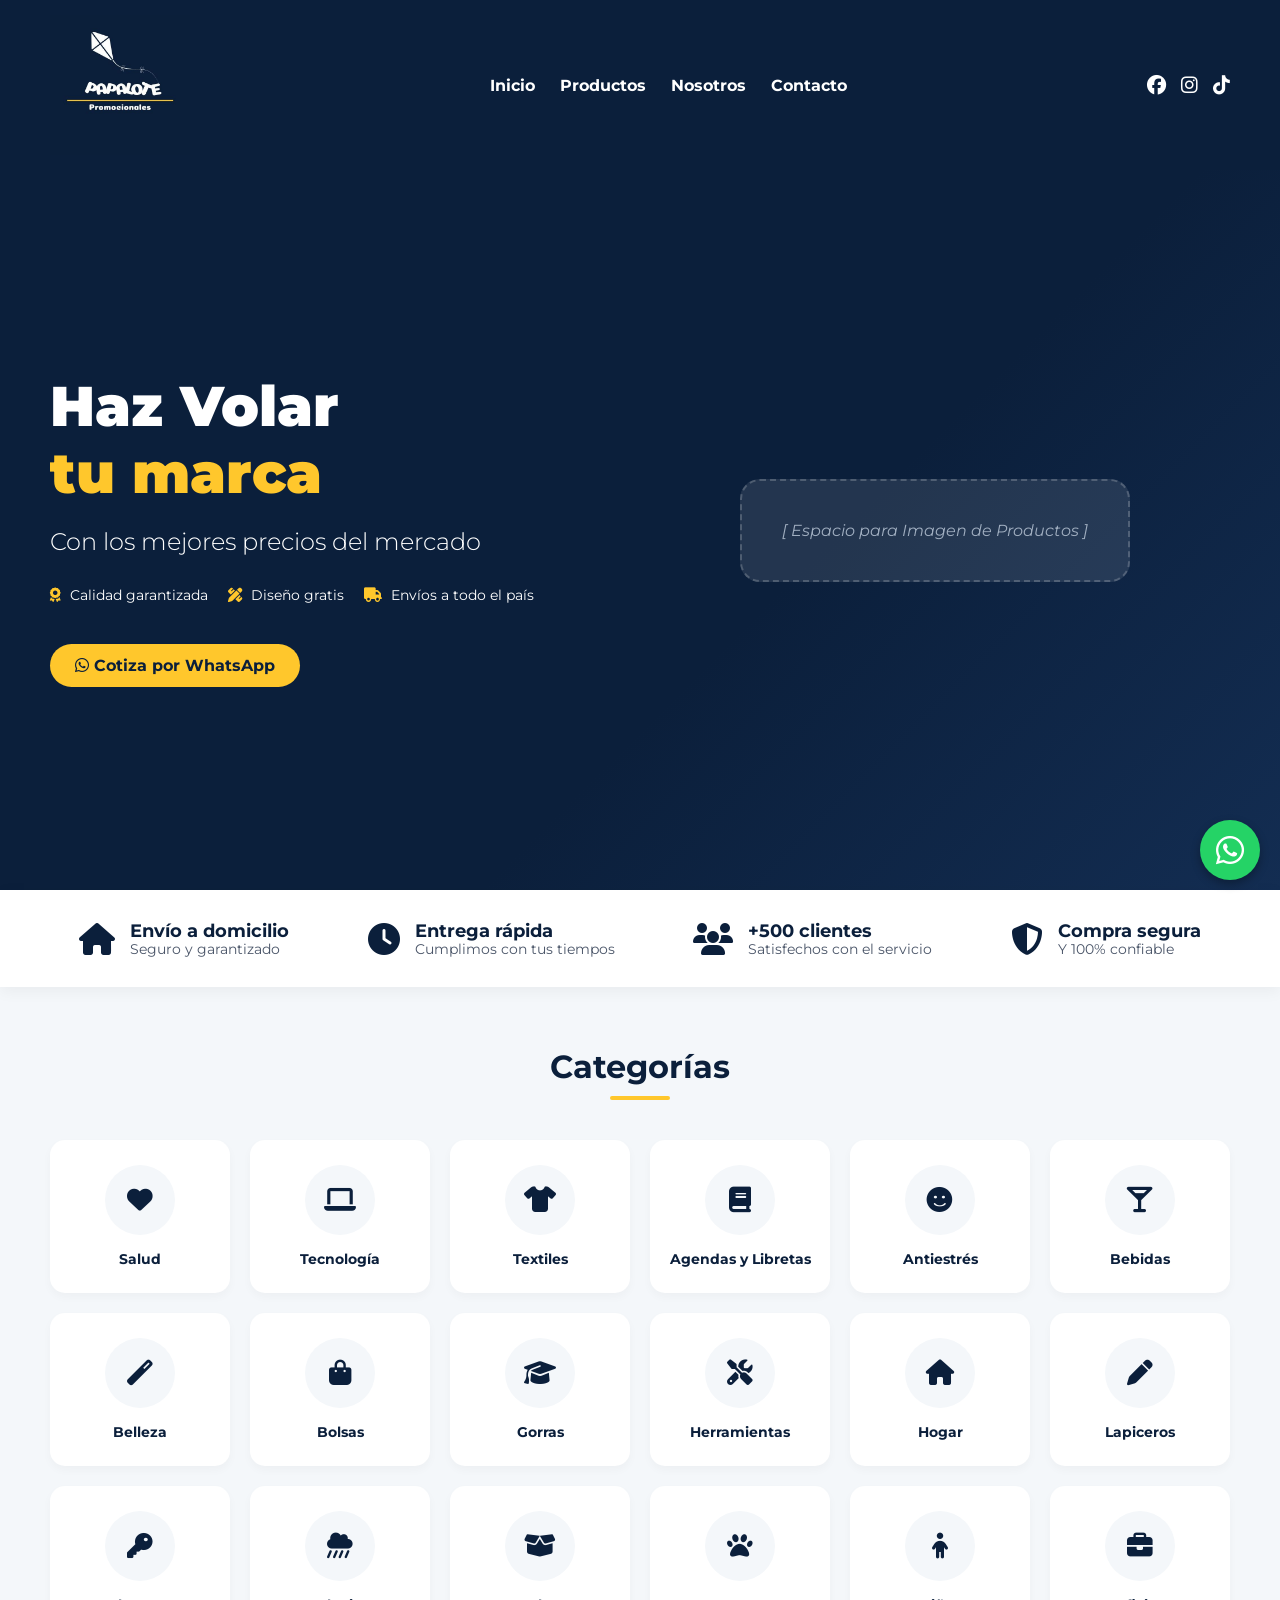
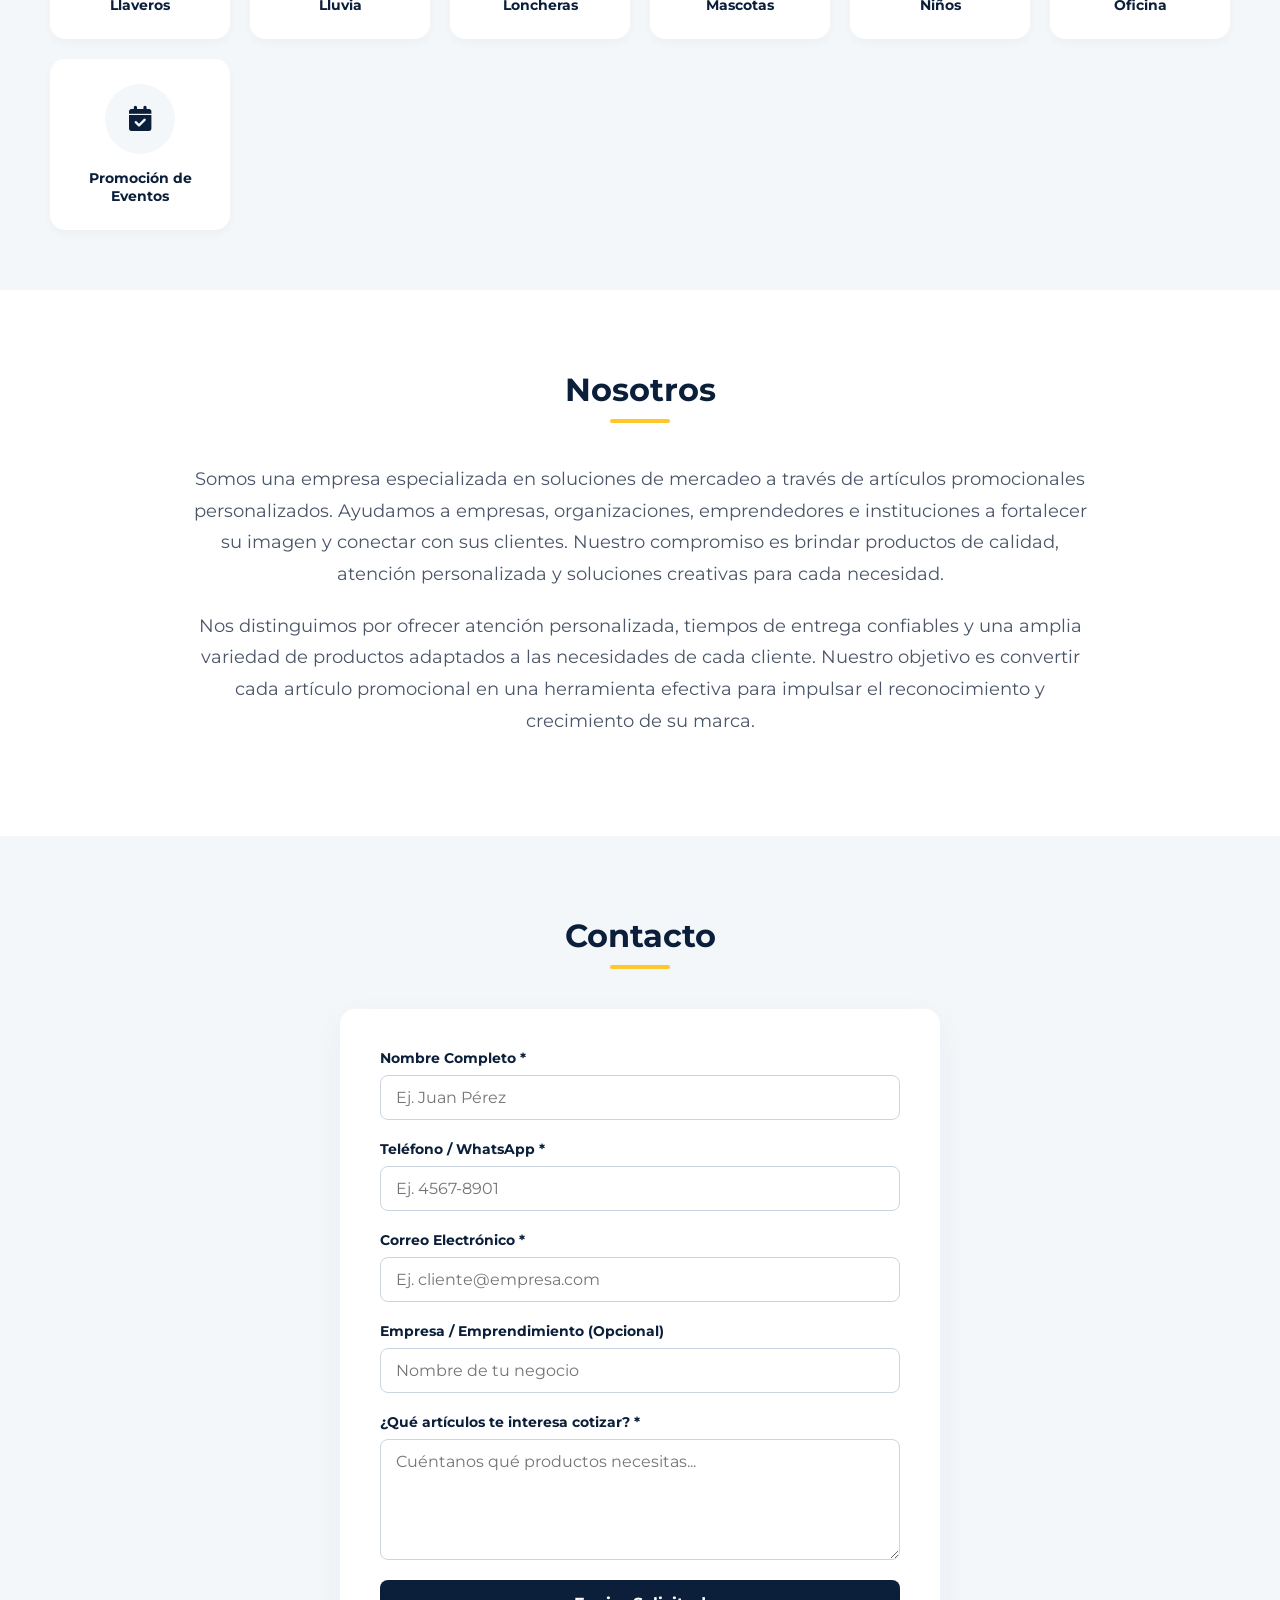
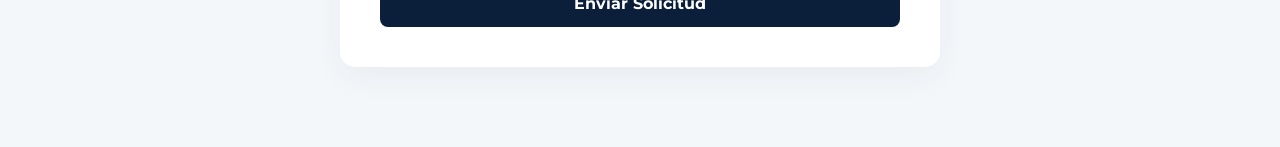
<file: index.html>
<!DOCTYPE html>
<html lang="es">

<head>
    <meta charset="UTF-8">
    <meta name="viewport" content="width=device-width, initial-scale=1.0">
    <title>Papalote Promocionales | Guatemala</title>
    <link rel="stylesheet" href="style.css">
    <!-- Iconos de FontAwesome -->
    <link rel="stylesheet" href="https://cdnjs.cloudflare.com/ajax/libs/font-awesome/6.4.0/css/all.min.css">
</head>

<body>

    <!-- 1. ENCABEZADO (NAVBAR) -->
    <header>
        <div class="logo">
            <img src="Logo fondo azul.jpg" alt="Papalote Logo" id="headerLogo">
        </div>
        <nav>
            <ul>
                <li><a href="#">Inicio</a></li>
                <li><a href="#categorias">Productos</a></li>
                <li><a href="#nosotros">Nosotros</a></li>
                <li><a href="#contacto">Contacto</a></li>
            </ul>
        </nav>
        <div class="redes-sociales">
            <a href="https://facebook.com/Papalote Guatemala" target="_blank"><i class="fab fa-facebook"></i></a>
            <a href="https://instagram.com/papalote.guatemala" target="_blank"><i class="fab fa-instagram"></i></a>
            <a href="http://tiktok.com/@papalote_guatemala" target="_blank"><i class="fab fa-tiktok"></i></a>
        </div>
    </header>

    <!-- 2. BANNER PRINCIPAL (HERO SECTION) -->
    <section class="hero">
        <div class="hero-content">
            <h1>Haz Volar <br> <span class="amarillo-acento">tu marca</span></h1>
            <p>Con los mejores precios del mercado</p>

            <div class="features">
                <div><i class="fas fa-award"></i> Calidad garantizada</div>
                <div><i class="fas fa-pencil-ruler"></i> Diseño gratis</div>
                <div><i class="fas fa-truck"></i> Envíos a todo el país</div>
            </div>

            <a href="https://wa.me/50248077557" class="btn-amarillo" target="_blank">
                <i class="fab fa-whatsapp"></i> Cotiza por WhatsApp
            </a>
        </div>

        <div class="hero-image">
            <div class="placeholder-container">
                <p>[ Espacio para Imagen de Productos ]</p>
            </div>
        </div>
    </section>

    <!-- 3. BARRA DE BENEFICIOS -->
    <section class="benefits-bar">
        <div class="benefit-item">
            <i class="fas fa-home"></i>
            <div class="benefit-text">
                <h3>Envío a domicilio</h3>
                <p>Seguro y garantizado</p>
            </div>
        </div>
        <div class="benefit-item">
            <i class="fas fa-clock"></i>
            <div class="benefit-text">
                <h3>Entrega rápida</h3>
                <p>Cumplimos con tus tiempos</p>
            </div>
        </div>
        <div class="benefit-item">
            <i class="fas fa-users"></i>
            <div class="benefit-text">
                <h3>+500 clientes</h3>
                <p>Satisfechos con el servicio</p>
            </div>
        </div>
        <div class="benefit-item">
            <i class="fas fa-shield-alt"></i>
            <div class="benefit-text">
                <h3>Compra segura</h3>
                <p>Y 100% confiable</p>
            </div>
        </div>
    </section>

    <!-- 4. SECCIÓN DE CATEGORÍAS REALES -->
    <section class="categories-section" id="categorias">
        <h2>Categorías</h2>

        <div class="categories-grid">
            <a href="CAT%C3%81LOGOS/SALUD.pdf" target="_blank" class="category-card">
                <div class="category-icon-placeholder"><i class="fas fa-heart"></i></div><span>Salud</span>
            </a>
            <a href="CAT%C3%81LOGOS/TECNOLOG%C3%8D_A.pdf" target="_blank" class="category-card">
                <div class="category-icon-placeholder"><i class="fas fa-laptop"></i></div><span>Tecnología</span>
            </a>
            <a href="CAT%C3%81LOGOS/TEXTILES.pdf" target="_blank" class="category-card">
                <div class="category-icon-placeholder"><i class="fas fa-tshirt"></i></div><span>Textiles</span>
            </a>
            <a href="CAT%C3%81LOGOS/AGENDAS%20Y%20LIBRETAS.pdf" target="_blank" class="category-card">
                <div class="category-icon-placeholder"><i class="fas fa-book"></i></div><span>Agendas y Libretas</span>
            </a>
            <a href="CAT%C3%81LOGOS/ANTIESTR%C3%89S%20(2).pdf" target="_blank" class="category-card">
                <div class="category-icon-placeholder"><i class="fas fa-smile"></i></div><span>Antiestrés</span>
            </a>
            <a href="CAT%C3%81LOGOS/BEBIDAS.pdf" target="_blank" class="category-card">
                <div class="category-icon-placeholder"><i class="fas fa-glass-martini-alt"></i></div>
                <span>Bebidas</span>
            </a>
            <a href="CAT%C3%81LOGOS/BELLEZA.pdf" target="_blank" class="category-card">
                <div class="category-icon-placeholder"><i class="fas fa-magic"></i></div><span>Belleza</span>
            </a>
            <a href="CAT%C3%81LOGOS/BOLSAS.pdf" target="_blank" class="category-card">
                <div class="category-icon-placeholder"><i class="fas fa-shopping-bag"></i></div><span>Bolsas</span>
            </a>
            <a href="CAT%C3%81LOGOS/GORRAS.pdf" target="_blank" class="category-card">
                <div class="category-icon-placeholder"><i class="fas fa-graduation-cap"></i></div><span>Gorras</span>
            </a>
            <a href="CAT%C3%81LOGOS/HERRAMIENTAS.pdf" target="_blank" class="category-card">
                <div class="category-icon-placeholder"><i class="fas fa-tools"></i></div><span>Herramientas</span>
            </a>
            <a href="CAT%C3%81LOGOS/HOGAR.pdf" target="_blank" class="category-card">
                <div class="category-icon-placeholder"><i class="fas fa-home"></i></div><span>Hogar</span>
            </a>
            <a href="CAT%C3%81LOGOS/LAPICEROS.pdf" target="_blank" class="category-card">
                <div class="category-icon-placeholder"><i class="fas fa-pen"></i></div><span>Lapiceros</span>
            </a>
            <a href="CAT%C3%81LOGOS/LLAVEROS.pdf" target="_blank" class="category-card">
                <div class="category-icon-placeholder"><i class="fas fa-key"></i></div><span>Llaveros</span>
            </a>
            <a href="CAT%C3%81LOGOS/LLUVIA.pdf" target="_blank" class="category-card">
                <div class="category-icon-placeholder"><i class="fas fa-cloud-showers-heavy"></i></div>
                <span>Lluvia</span>
            </a>
            <a href="CAT%C3%81LOGOS/LONCHERAS.pdf" target="_blank" class="category-card">
                <div class="category-icon-placeholder"><i class="fas fa-box-open"></i></div><span>Loncheras</span>
            </a>
            <a href="CAT%C3%81LOGOS/MASCOTAS.pdf" target="_blank" class="category-card">
                <div class="category-icon-placeholder"><i class="fas fa-paw"></i></div><span>Mascotas</span>
            </a>
            <a href="CAT%C3%81LOGOS/NI%C3%91OS.pdf" target="_blank" class="category-card">
                <div class="category-icon-placeholder"><i class="fas fa-child"></i></div><span>Niños</span>
            </a>
            <a href="CAT%C3%81LOGOS/OFICINA.pdf" target="_blank" class="category-card">
                <div class="category-icon-placeholder"><i class="fas fa-briefcase"></i></div><span>Oficina</span>
            </a>
            <a href="CAT%C3%81LOGOS/PROMOCI%C3%93N%20DE%20EVENTOS.pdf" target="_blank" class="category-card">
                <div class="category-icon-placeholder"><i class="fas fa-calendar-check"></i></div><span>Promoción de
                    Eventos</span>
            </a>
        </div>
    </section>

    <!-- 5. SECCIÓN NOSOTROS -->
    <section class="about-section" id="nosotros">
        <div class="about-container">
            <h2>Nosotros</h2>
            <div class="about-text">
                <p>Somos una empresa especializada en soluciones de mercadeo a través de artículos promocionales
                    personalizados. Ayudamos a empresas, organizaciones, emprendedores e instituciones a fortalecer su
                    imagen y conectar con sus clientes. Nuestro compromiso es brindar productos de calidad, atención
                    personalizada y soluciones creativas para cada necesidad.</p>
                <p>Nos distinguimos por ofrecer atención personalizada, tiempos de entrega confiables y una amplia
                    variedad de productos adaptados a las necesidades de cada cliente. Nuestro objetivo es convertir
                    cada artículo promocional en una herramienta efectiva para impulsar el reconocimiento y crecimiento
                    de su marca.</p>
            </div>
        </div>
    </section>

    <!-- 6. SECCIÓN CONTACTO -->
    <section class="contact-section" id="contacto">
        <h2>Contacto</h2>
        <div class="contact-container">
            <form id="ajaxForm" action="https://formspree.io/f/mvunpydb" method="POST">
                <div class="form-group">
                    <label for="nombre">Nombre Completo *</label>
                    <input type="text" name="Nombre" id="nombre" required placeholder="Ej. Juan Pérez">
                </div>
                <div class="form-group">
                    <label for="telefono">Teléfono / WhatsApp *</label>
                    <input type="tel" name="Telefono" id="telefono" required placeholder="Ej. 4567-8901">
                </div>
                <div class="form-group">
                    <label for="email">Correo Electrónico *</label>
                    <input type="email" name="Email" id="email" required placeholder="Ej. cliente@empresa.com">
                </div>
                <div class="form-group">
                    <label for="empresa">Empresa / Emprendimiento (Opcional)</label>
                    <input type="text" name="Empresa" id="empresa" placeholder="Nombre de tu negocio">
                </div>
                <div class="form-group">
                    <label for="mensaje">¿Qué artículos te interesa cotizar? *</label>
                    <textarea name="Mensaje" id="mensaje" rows="5" required
                        placeholder="Cuéntanos qué productos necesitas..."></textarea>
                </div>

                <button type="submit" id="btnEnviar" class="btn-submit">Enviar Solicitud</button>
                <div id="mensajeExito"
                    style="display: none; margin-top: 20px; padding: 15px; background-color: #d1fae5; color: #065f46; border-radius: 8px; text-align: center; font-weight: 700;">
                    ¡Muchas gracias! Tu solicitud ha sido enviada con éxito. Nos comunicaremos contigo pronto.
                </div>
            </form>
        </div>
    </section>

    <!-- Botón Flotante de WhatsApp global -->
    <a href="https://wa.me/50248077557" class="btn-floating-wp" target="_blank">
        <i class="fab fa-whatsapp"></i>
    </a>

    <!-- Script del Formulario Formspree -->
    <script>
        const form = document.getElementById("ajaxForm");
        const btn = document.getElementById("btnEnviar");
        const exito = document.getElementById("mensajeExito");

        form.addEventListener("submit", function (ev) {
            ev.preventDefault();
            btn.innerText = "Enviando...";
            btn.disabled = true;
            const data = new FormData(form);
            fetch(form.action, {
                method: form.method,
                body: data,
                headers: { 'Accept': 'application/json' }
            }).then(response => {
                if (response.ok) {
                    form.reset();
                    btn.style.display = "none";
                    exito.style.display = "block";
                } else {
                    btn.innerText = "Error al enviar, intenta de nuevo";
                    btn.disabled = false;
                }
            }).catch(error => {
                btn.innerText = "Error de conexión, intenta de nuevo";
                btn.disabled = false;
            });
        });
    </script>

</body>

</html>
</file>
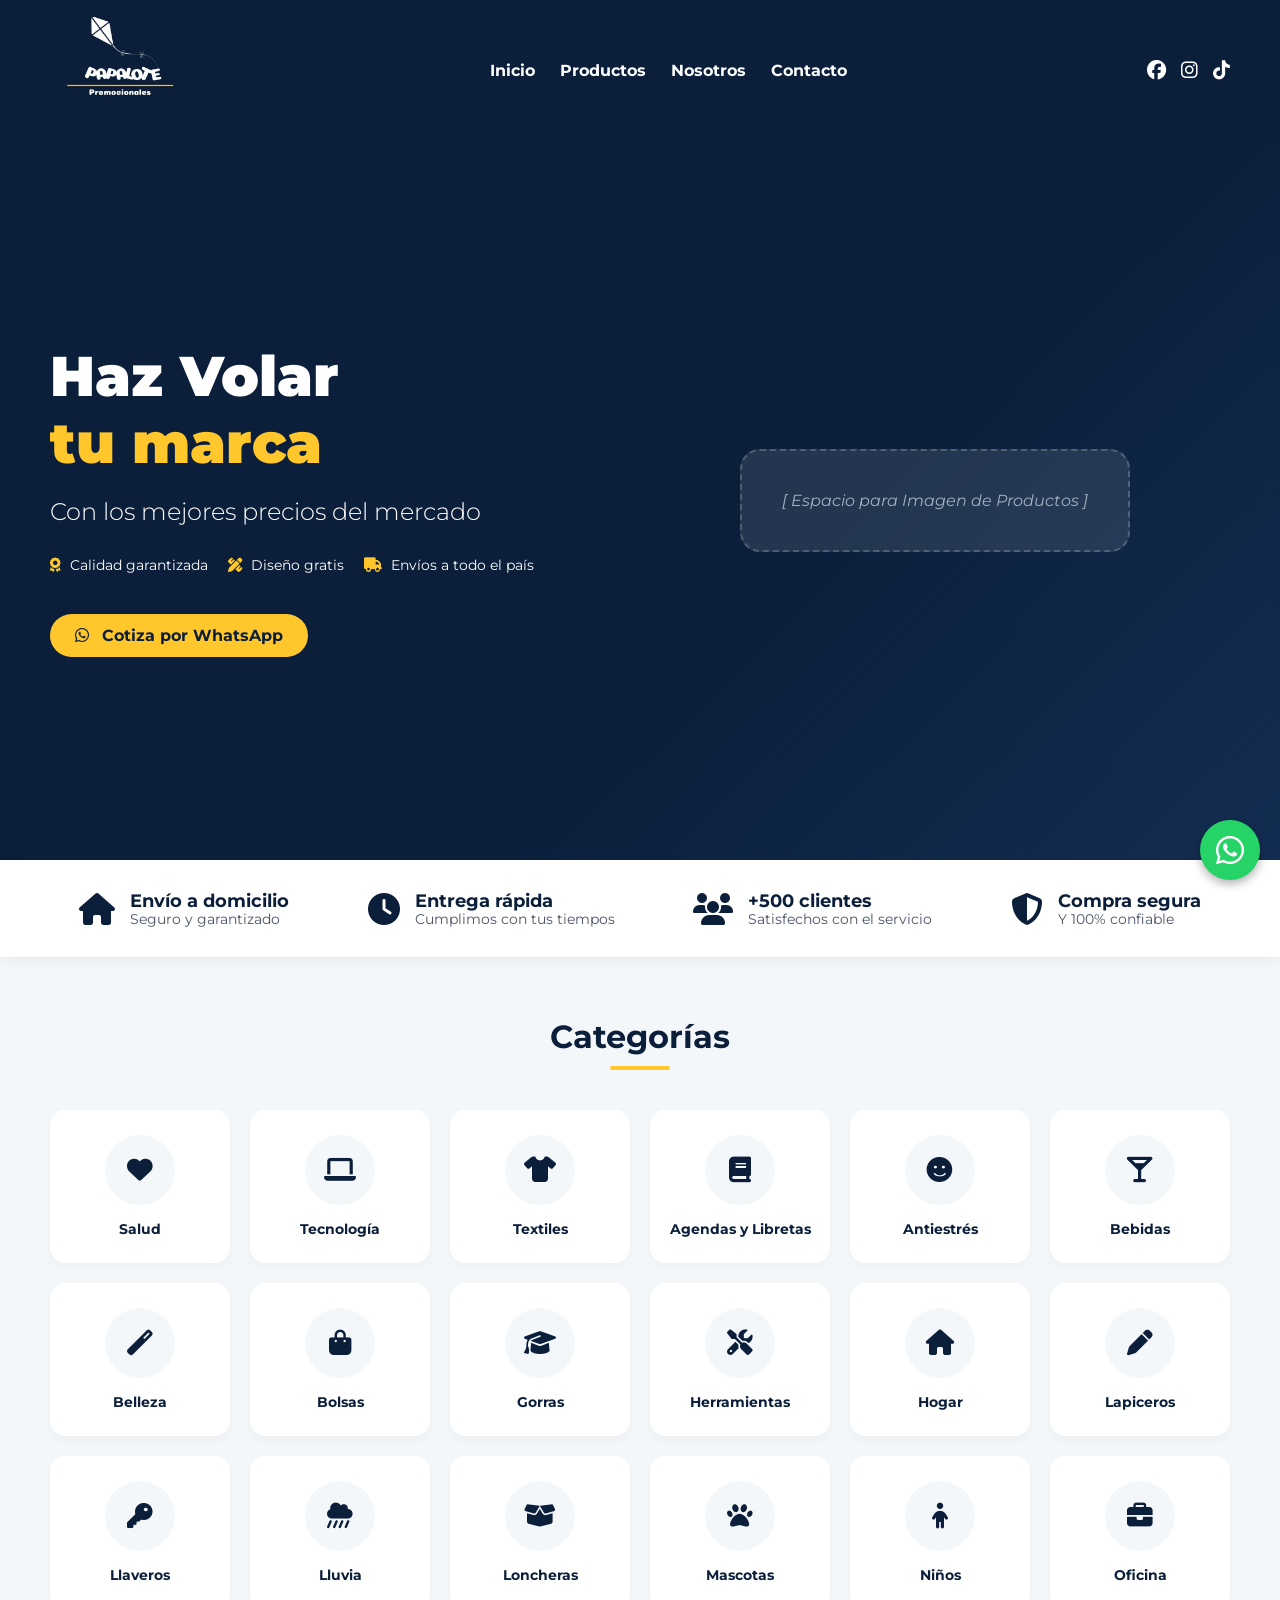
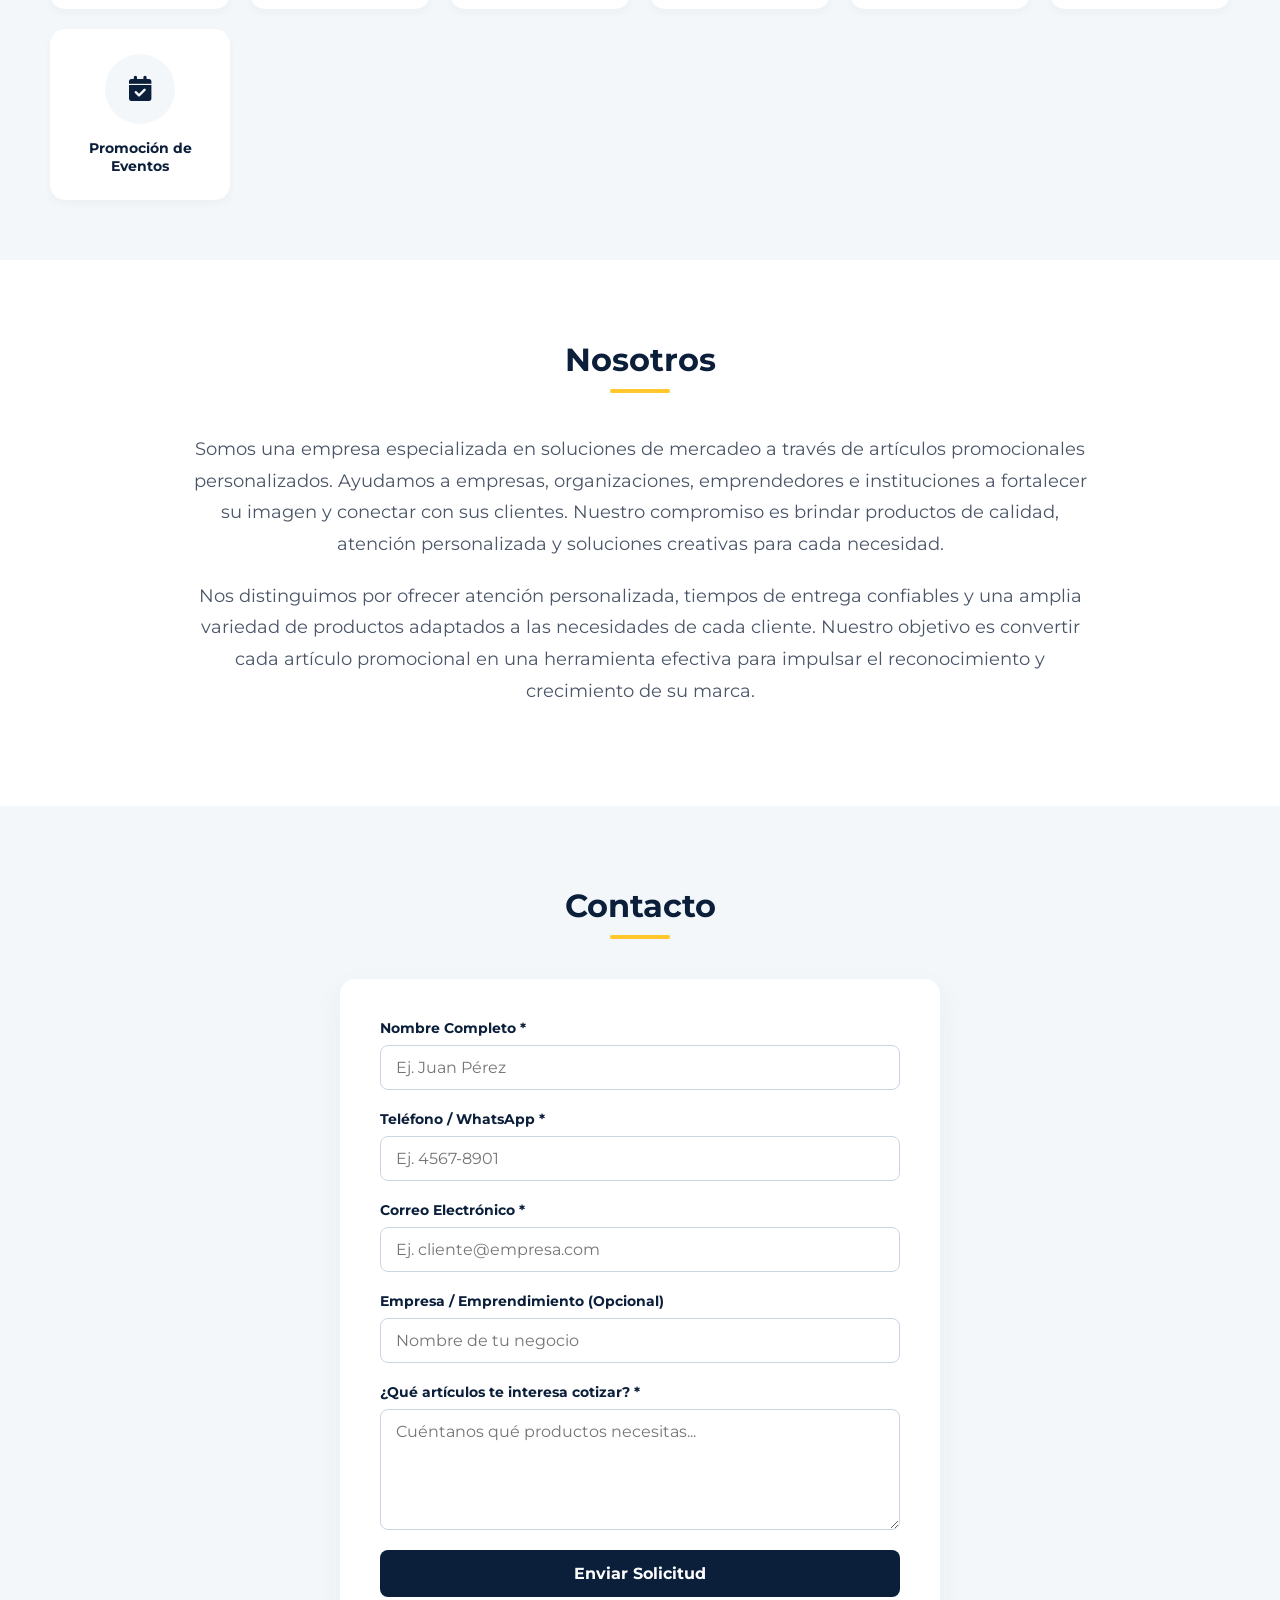
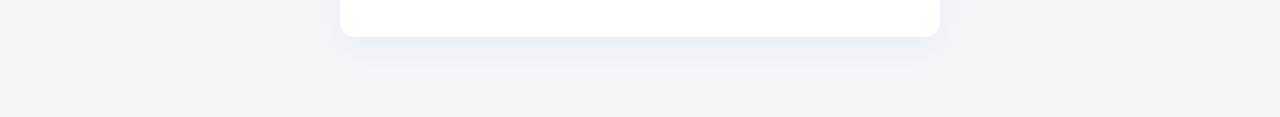
<file: Pagina web/index.html>
<!DOCTYPE html>
<html lang="es">

<head>
    <meta charset="UTF-8">
    <meta name="viewport" content="width=device-width, initial-scale=1.0">
    <title>Papalote Promocionales | Guatemala</title>
    <link rel="stylesheet" href="style.css">
    <!-- Iconos de FontAwesome -->
    <link rel="stylesheet" href="https://cdnjs.cloudflare.com/ajax/libs/font-awesome/6.4.0/css/all.min.css">
</head>

<body>

    <!-- 1. ENCABEZADO (NAVBAR) -->
    <header
        style="background-color: var(--azul-dominante); padding: 0px 50px; display: flex; justify-content: space-between; align-items: center; position: sticky; top: 0; z-index: 1000; height: auto;">
        <div class="logo" style="display: flex; align-items: center;">
            <img src="Logo fondo azul.jpg" alt="Papalote Logo" style="width: 140px; height: auto; display: block;">
        </div>
        <nav>
            <ul style="display: flex; list-style: none; gap: 25px; margin: 0; padding: 0;">
                <li><a href="#" style="color: var(--blanco-puro); text-decoration: none; font-weight: 700;">Inicio</a>
                </li>
                <li><a href="#categorias"
                        style="color: var(--blanco-puro); text-decoration: none; font-weight: 700;">Productos</a></li>
                <li><a href="#nosotros"
                        style="color: var(--blanco-puro); text-decoration: none; font-weight: 700;">Nosotros</a></li>
                <li><a href="#contacto"
                        style="color: var(--blanco-puro); text-decoration: none; font-weight: 700;">Contacto</a></li>
            </ul>
        </nav>
        <div class="redes-sociales"
            style="color: var(--blanco-puro); display: flex; gap: 15px; font-size: 1.2rem; align-items: center;">
            <a href="https://facebook.com/Papalote Guatemala" target="_blank" style="color: inherit;"><i
                    class="fab fa-facebook"></i></a>
            <a href="https://instagram.com/papalote.guatemala" target="_blank" style="color: inherit;"><i
                    class="fab fa-instagram"></i></a>
            <a href="http://tiktok.com/@papalote_guatemala" target="_blank" style="color: inherit;"><i
                    class="fab fa-tiktok"></i></a>
        </div>
    </header>

    <!-- 2. BANNER PRINCIPAL (HERO SECTION) -->
    <section class="hero"
        style="background: linear-gradient(135deg, var(--azul-dominante) 60%, #132d52 100%); padding: 80px 50px; color: var(--blanco-puro); display: flex; align-items: center; min-height: 80vh;">
        <div class="hero-content" style="flex: 1; max-width: 600px;">
            <h1 style="font-size: 3.5rem; font-weight: 900; margin-bottom: 20px; line-height: 1.2;">
                Haz Volar <br> <span style="color: var(--amarillo-acento);">tu marca</span>
            </h1>
            <p style="font-size: 1.5rem; margin-bottom: 30px; font-weight: 300;">Con los mejores precios del mercado</p>

            <div class="features" style="display: flex; gap: 20px; margin-bottom: 40px; font-size: 0.9rem;">
                <div><i class="fas fa-award" style="color: var(--amarillo-acento); margin-right: 5px;"></i> Calidad
                    garantizada</div>
                <div><i class="fas fa-pencil-ruler" style="color: var(--amarillo-acento); margin-right: 5px;"></i>
                    Diseño gratis</div>
                <div><i class="fas fa-truck" style="color: var(--amarillo-acento); margin-right: 5px;"></i> Envíos a
                    todo el país</div>
            </div>

            <a href="https://wa.me/50248077557" class="btn-amarillo" target="_blank">
                <i class="fab fa-whatsapp" style="margin-right: 8px;"></i> Cotiza por WhatsApp
            </a>
        </div>

        <div class="hero-image" style="flex: 1; text-align: center;">
            <div
                style="background-color: rgba(255,255,255,0.1); border-radius: 20px; padding: 40px; display: inline-block; border: 2px dashed rgba(255,255,255,0.2);">
                <p style="font-style: italic; color: #a0aec0;">[ Espacio para Imagen de Productos ]</p>
            </div>
        </div>
    </section>

    <!-- 3. BARRA DE BENEFICIOS -->
    <section class="benefits-bar">
        <div class="benefit-item">
            <i class="fas fa-home"></i>
            <div class="benefit-text">
                <h3>Envío a domicilio</h3>
                <p>Seguro y garantizado</p>
            </div>
        </div>
        <div class="benefit-item">
            <i class="fas fa-clock"></i>
            <div class="benefit-text">
                <h3>Entrega rápida</h3>
                <p>Cumplimos con tus tiempos</p>
            </div>
        </div>
        <div class="benefit-item">
            <i class="fas fa-users"></i>
            <div class="benefit-text">
                <h3>+500 clientes</h3>
                <p>Satisfechos con el servicio</p>
            </div>
        </div>
        <div class="benefit-item">
            <i class="fas fa-shield-alt"></i>
            <div class="benefit-text">
                <h3>Compra segura</h3>
                <p>Y 100% confiable</p>
            </div>
        </div>
    </section>

    <!-- 4. SECCIÓN DE CATEGORÍAS REALES -->
    <section class="categories-section" id="categorias">
        <h2>Categorías</h2>

        <div class="categories-grid">
            <a href="file:///C:/Users/ed09a/Downloads/Pagina web/CATÁLOGOS/SALUD.pdf" target="_blank"
                class="category-card">
                <div class="category-icon-placeholder"><i class="fas fa-heart"></i></div><span>Salud</span>
            </a>
            <a href="file:///C:/Users/ed09a/Downloads/Pagina web/CATÁLOGOS/TECNOLOGÍA.pdf" target="_blank"
                class="category-card">
                <div class="category-icon-placeholder"><i class="fas fa-laptop"></i></div><span>Tecnología</span>
            </a>
            <a href="file:///C:/Users/ed09a/Downloads/Pagina web/CATÁLOGOS/TEXTILES.pdf" target="_blank"
                class="category-card">
                <div class="category-icon-placeholder"><i class="fas fa-tshirt"></i></div><span>Textiles</span>
            </a>
            <a href="file:///C:/Users/ed09a/Downloads/Pagina web/CATÁLOGOS/AGENDAS Y LIBRETAS.pdf" target="_blank"
                class="category-card">
                <div class="category-icon-placeholder"><i class="fas fa-book"></i></div><span>Agendas y Libretas</span>
            </a>
            <a href="file:///C:/Users/ed09a/Downloads/Pagina web/CATÁLOGOS/ANTIESTRÉS.pdf" target="_blank"
                class="category-card">
                <div class="category-icon-placeholder"><i class="fas fa-smile"></i></div><span>Antiestrés</span>
            </a>
            <a href="file:///C:/Users/ed09a/Downloads/Pagina web/CATÁLOGOS/BEBIDAS.pdf" target="_blank"
                class="category-card">
                <div class="category-icon-placeholder"><i class="fas fa-glass-martini-alt"></i></div>
                <span>Bebidas</span>
            </a>
            <a href="file:///C:/Users/ed09a/Downloads/Pagina web/CATÁLOGOS/BELLEZA.pdf" target="_blank"
                class="category-card">
                <div class="category-icon-placeholder"><i class="fas fa-magic"></i></div><span>Belleza</span>
            </a>
            <a href="file:///C:/Users/ed09a/Downloads/Pagina web/CATÁLOGOS/BOLSAS.pdf" target="_blank"
                class="category-card">
                <div class="category-icon-placeholder"><i class="fas fa-shopping-bag"></i></div><span>Bolsas</span>
            </a>
            <a href="file:///C:/Users/ed09a/Downloads/Pagina web/CATÁLOGOS/GORRAS.pdf" target="_blank"
                class="category-card">
                <div class="category-icon-placeholder"><i class="fas fa-graduation-cap"></i></div><span>Gorras</span>
            </a>
            <a href="file:///C:/Users/ed09a/Downloads/Pagina web/CATÁLOGOS/HERRAMIENTAS.pdf" target="_blank"
                class="category-card">
                <div class="category-icon-placeholder"><i class="fas fa-tools"></i></div><span>Herramientas</span>
            </a>
            <a href="file:///C:/Users/ed09a/Downloads/Pagina web/CATÁLOGOS/HOGAR.pdf" target="_blank"
                class="category-card">
                <div class="category-icon-placeholder"><i class="fas fa-home"></i></div><span>Hogar</span>
            </a>
            <a href="file:///C:/Users/ed09a/Downloads/Pagina web/CATÁLOGOS/LAPICEROS.pdf" target="_blank"
                class="category-card">
                <div class="category-icon-placeholder"><i class="fas fa-pen"></i></div><span>Lapiceros</span>
            </a>
            <a href="file:///C:/Users/ed09a/Downloads/Pagina web/CATÁLOGOS/LLAVEROS.pdf" target="_blank"
                class="category-card">
                <div class="category-icon-placeholder"><i class="fas fa-key"></i></div><span>Llaveros</span>
            </a>
            <a href="file:///C:/Users/ed09a/Downloads/Pagina web/CATÁLOGOS/LLUVIA.pdf" target="_blank"
                class="category-card">
                <div class="category-icon-placeholder"><i class="fas fa-cloud-showers-heavy"></i></div>
                <span>Lluvia</span>
            </a>
            <a href="file:///C:/Users/ed09a/Downloads/Pagina web/CATÁLOGOS/LONCHERAS.pdf" target="_blank"
                class="category-card">
                <div class="category-icon-placeholder"><i class="fas fa-box-open"></i></div><span>Loncheras</span>
            </a>
            <a href="file:///C:/Users/ed09a/Downloads/Pagina web/CATÁLOGOS/MASCOTAS.pdf" target="_blank"
                class="category-card">
                <div class="category-icon-placeholder"><i class="fas fa-paw"></i></div><span>Mascotas</span>
            </a>
            <a href="file:///C:/Users/ed09a/Downloads/Pagina web/CATÁLOGOS/NIÑOS.pdf" target="_blank"
                class="category-card">
                <div class="category-icon-placeholder"><i class="fas fa-child"></i></div><span>Niños</span>
            </a>
            <a href="file:///C:/Users/ed09a/Downloads/Pagina web/CATÁLOGOS/OFICINA.pdf" target="_blank"
                class="category-card">
                <div class="category-icon-placeholder"><i class="fas fa-briefcase"></i></div><span>Oficina</span>
            </a>
            <a href="file:///C:/Users/ed09a/Downloads/Pagina web/CATÁLOGOS/PROMOCIÓN DE EVENTOS.pdf" target="_blank"
                class="category-card">
                <div class="category-icon-placeholder"><i class="fas fa-calendar-check"></i></div><span>Promoción de
                    Eventos</span>
            </a>
        </div>
    </section>

    <!-- 5. SECCIÓN NOSOTROS -->
    <section class="about-section" id="nosotros">
        <div class="about-container">
            <h2>Nosotros</h2>
            <div class="about-text">
                <p>Somos una empresa especializada en soluciones de mercadeo a través de artículos promocionales
                    personalizados. Ayudamos a empresas, organizaciones, emprendedores e instituciones a fortalecer su
                    imagen y conectar con sus clientes. Nuestro compromiso es brindar productos de calidad, atención
                    personalizada y soluciones creativas para cada necesidad.</p>
                <p>Nos distinguimos por ofrecer atención personalizada, tiempos de entrega confiables y una amplia
                    variedad de productos adaptados a las necesidades de cada cliente. Nuestro objetivo es convertir
                    cada artículo promocional en una herramienta efectiva para impulsar el reconocimiento y crecimiento
                    de su marca.</p>
            </div>
        </div>
    </section>

    <!-- 6. SECCIÓN CONTACTO (COMPATIBLE CON ARCHIVOS LOCALES) -->
    <section class="contact-section" id="contacto">
        <h2>Contacto</h2>
        <div class="contact-container">
            <!-- Usamos Formsubmit que funciona perfectamente desde carpetas locales -->
            <form action="https://formsubmit.co/ventas.papaloteguatemala@gmail.com" method="POST">

                <!-- Configuraciones para evitar que abra páginas externas molestas -->
                <input type="hidden" name="_next" value="about:blank"> <!-- Evita abrir páginas externas -->
                <input type="hidden" name="_captcha" value="false"> <!-- Quita el molesto test de robots -->
                <input type="hidden" name="_subject" value="Nueva Cotización desde Sitio Web - Papalote">

                <div class="form-group">
                    <label for="nombre">Nombre Completo *</label>
                    <input type="text" name="Nombre" id="nombre" required placeholder="Ej. Juan Pérez">
                </div>
                <div class="form-group">
                    <label for="telefono">Teléfono / WhatsApp *</label>
                    <input type="tel" name="Telefono" id="telefono" required placeholder="Ej. 4567-8901">
                </div>
                <div class="form-group">
                    <label for="email">Correo Electrónico *</label>
                    <input type="email" name="Email" id="email" required placeholder="Ej. cliente@empresa.com">
                </div>
                <div class="form-group">
                    <label for="empresa">Empresa / Emprendimiento (Opcional)</label>
                    <input type="text" name="Empresa" id="empresa" placeholder="Nombre de tu negocio">
                </div>
                <div class="form-group">
                    <label for="mensaje">¿Qué artículos te interesa cotizar? *</label>
                    <textarea name="Mensaje" id="mensaje" rows="5" required
                        placeholder="Cuéntanos qué productos necesitas..."></textarea>
                </div>

                <button type="submit" id="btnEnviar" class="btn-submit">Enviar Solicitud</button>
            </form>
        </div>
    </section>

    <!-- Botón Flotante de WhatsApp global -->
    <a href="https://wa.me/50248077557"
        style="position: fixed; bottom: 20px; right: 20px; background-color: #25D366; color: white; width: 60px; height: 60px; border-radius: 50%; display: flex; align-items: center; justify-content: center; font-size: 2rem; box-shadow: 0px 4px 10px rgba(0,0,0,0.3); z-index: 1000; text-decoration: none;">
        <i class="fab fa-whatsapp"></i>
    </a>

</body>

</html>
</file>
<file: style.css>
/* ==========================================================================
   TIPOGRAFÍA Y VARIABLES GENERALES
   ========================================================================== */
@import url('https://fonts.googleapis.com/css2?family=Montserrat:wght@300;400;700;900&display=swap');

:root {
    --azul-dominante: #0B1F3B;
    --amarillo-acento: #FFC72C;
    --azul-hover: #1E3A60;
    --neutro-claro: #F4F7FA;
    --texto-oscuro: #4A5568;
    --blanco-puro: #FFFFFF;
}

* {
    margin: 0;
    padding: 0;
    box-sizing: border-box;
    font-family: 'Montserrat', sans-serif;
    scroll-behavior: smooth;
    /* Desplazamiento suave */
}

body {
    background-color: var(--neutro-claro);
    color: var(--texto-oscuro);
}

/* ==========================================================================
   COMPONENTES Y BOTONES GENERALES
   ========================================================================== */
.btn-amarillo {
    background-color: var(--amarillo-acento);
    color: var(--azul-dominante);
    padding: 12px 25px;
    border: none;
    border-radius: 25px;
    font-weight: 700;
    text-decoration: none;
    display: inline-block;
    transition: transform 0.2s, background-color 0.2s;
}

.btn-amarillo:hover {
    transform: scale(1.05);
    background-color: #e5b223;
}

.amarillo-acento {
    color: var(--amarillo-acento);
}

/* Botón flotante de WhatsApp */
.btn-floating-wp {
    position: fixed;
    bottom: 20px;
    right: 20px;
    background-color: #25D366;
    color: white;
    width: 60px;
    height: 60px;
    border-radius: 50%;
    display: flex;
    align-items: center;
    justify-content: center;
    font-size: 2rem;
    box-shadow: 0px 4px 10px rgba(0, 0, 0, 0.3);
    z-index: 1000;
    text-decoration: none;
    transition: transform 0.2s;
}

.btn-floating-wp:hover {
    transform: scale(1.1);
}

/* ==========================================================================
   1. ENCABEZADO (NAVBAR ESCRITORIO)
   ========================================================================== */
header {
    background-color: var(--azul-dominante);
    padding: 15px 50px;
    display: flex;
    justify-content: space-between;
    align-items: center;
    position: sticky;
    top: 0;
    z-index: 1000;
    height: auto;
}

header .logo {
    display: flex;
    align-items: center;
}

header .logo img {
    width: 140px;
    height: auto;
    display: block;
}

header nav ul {
    display: flex;
    list-style: none;
    gap: 25px;
    margin: 0;
    padding: 0;
}

header nav ul li a {
    color: var(--blanco-puro);
    text-decoration: none;
    font-weight: 700;
    transition: color 0.2s;
}

header nav ul li a:hover {
    color: var(--amarillo-acento);
}

header .redes-sociales {
    color: var(--blanco-puro);
    display: flex;
    gap: 15px;
    font-size: 1.2rem;
    align-items: center;
}

header .redes-sociales a {
    color: inherit;
    text-decoration: none;
    transition: color 0.2s;
}

header .redes-sociales a:hover {
    color: var(--amarillo-acento);
}

/* ==========================================================================
   2. BANNER PRINCIPAL (HERO SECTION ESCRITORIO)
   ========================================================================== */
.hero {
    background: linear-gradient(135deg, var(--azul-dominante) 60%, #132d52 100%);
    padding: 80px 50px;
    color: var(--blanco-puro);
    display: flex;
    align-items: center;
    min-height: 80vh;
}

.hero-content {
    flex: 1;
    max-width: 600px;
}

.hero-content h1 {
    font-size: 3.5rem;
    font-weight: 900;
    margin-bottom: 20px;
    line-height: 1.2;
}

.hero-content p {
    font-size: 1.5rem;
    margin-bottom: 30px;
    font-weight: 300;
}

.hero .features {
    display: flex;
    gap: 20px;
    margin-bottom: 40px;
    font-size: 0.9rem;
}

.hero .features i {
    color: var(--amarillo-acento);
    margin-right: 5px;
}

.hero-image {
    flex: 1;
    text-align: center;
}

.placeholder-container {
    background-color: rgba(255, 255, 255, 0.1);
    border-radius: 20px;
    padding: 40px;
    display: inline-block;
    border: 2px dashed rgba(255, 255, 255, 0.2);
}

.placeholder-container p {
    font-style: italic;
    color: #a0aec0;
}

/* ==========================================================================
   3. BARRA DE BENEFICIOS
   ========================================================================== */
.benefits-bar {
    background-color: var(--blanco-puro);
    padding: 30px 50px;
    display: flex;
    justify-content: space-around;
    align-items: center;
    flex-wrap: wrap;
    gap: 20px;
    box-shadow: 0px 4px 15px rgba(0, 0, 0, 0.05);
}

.benefit-item {
    display: flex;
    align-items: center;
    gap: 15px;
}

.benefit-item i {
    font-size: 2rem;
    color: var(--azul-dominante);
}

.benefit-text h3 {
    font-size: 1.1rem;
    font-weight: 700;
    color: var(--azul-dominante);
}

.benefit-text p {
    font-size: 0.85rem;
    color: var(--texto-oscuro);
}

/* ==========================================================================
   4. SECCIÓN CATEGORÍAS
   ========================================================================== */
.categories-section {
    padding: 60px 50px;
    text-align: center;
}

.categories-section h2,
.about-section h2,
.contact-section h2 {
    font-size: 2rem;
    color: var(--azul-dominante);
    margin-bottom: 40px;
    position: relative;
    font-weight: 700;
    text-align: center;
}

.categories-section h2::after,
.about-section h2::after,
.contact-section h2::after {
    content: '';
    display: block;
    width: 60px;
    height: 4px;
    background-color: var(--amarillo-acento);
    margin: 10px auto 0 auto;
    border-radius: 2px;
}

.categories-grid {
    display: grid;
    grid-template-columns: repeat(auto-fit, minmax(180px, 1fr));
    gap: 20px;
    max-width: 1200px;
    margin: 0 auto;
}

.category-card {
    background-color: var(--blanco-puro);
    padding: 25px 15px;
    border-radius: 15px;
    text-decoration: none !important;
    /* Limpia subrayados al ser enlace */
    color: var(--azul-dominante) !important;
    font-weight: 700;
    font-size: 0.9rem;
    box-shadow: 0px 4px 10px rgba(0, 0, 0, 0.03);
    transition: transform 0.3s, box-shadow 0.3s;
    display: flex;
    flex-direction: column;
    align-items: center;
    gap: 15px;
    cursor: pointer;
}

.category-card:hover {
    transform: translateY(-5px);
    box-shadow: 0px 8px 20px rgba(11, 31, 59, 0.1);
}

.category-icon-placeholder {
    width: 70px;
    height: 70px;
    background-color: var(--neutro-claro);
    border-radius: 50%;
    display: flex;
    align-items: center;
    justify-content: center;
    font-size: 1.8rem;
    color: var(--azul-dominante);
    transition: background-color 0.3s, color 0.3s;
}

.category-icon-placeholder i {
    display: flex;
    align-items: center;
    justify-content: center;
    font-size: 1.6rem;
}

.category-card:hover .category-icon-placeholder {
    background-color: var(--azul-dominante);
    color: var(--amarillo-acento);
}

/* ==========================================================================
   5. SECCIÓN NOSOTROS
   ========================================================================== */
.about-section {
    background-color: var(--blanco-puro);
    padding: 80px 50px;
}

.about-container {
    max-width: 900px;
    margin: 0 auto;
    text-align: center;
}

.about-text {
    font-size: 1.1rem;
    line-height: 1.8;
    color: var(--texto-oscuro);
}

.about-text p {
    margin-bottom: 20px;
}

/* ==========================================================================
   6. SECCIÓN CONTACTO Y FORMULARIO
   ========================================================================== */
.contact-section {
    padding: 80px 50px;
    background-color: var(--neutro-claro);
}

.contact-container {
    max-width: 600px;
    margin: 0 auto;
    background-color: var(--blanco-puro);
    padding: 40px;
    border-radius: 15px;
    box-shadow: 0px 10px 30px rgba(11, 31, 59, 0.05);
}

.form-group {
    margin-bottom: 20px;
    display: flex;
    flex-direction: column;
    gap: 8px;
}

.form-group label {
    font-weight: 700;
    color: var(--azul-dominante);
    font-size: 0.9rem;
}

.form-group input,
.form-group textarea {
    padding: 12px 15px;
    border: 1px solid #cbd5e1;
    border-radius: 8px;
    font-size: 1rem;
    color: var(--azul-dominante);
    outline: none;
    transition: border-color 0.2s;
}

.form-group input:focus,
.form-group textarea:focus {
    border-color: var(--azul-dominante);
}

.btn-submit {
    width: 100%;
    padding: 14px;
    background-color: var(--azul-dominante);
    color: var(--blanco-puro);
    border: none;
    border-radius: 8px;
    font-size: 1rem;
    font-weight: 700;
    cursor: pointer;
    transition: background-color 0.2s;
}

.btn-submit:hover {
    background-color: var(--azul-hover);
}

/* ==========================================================================
   CORRECCIÓN RESPONSIVA RADICAL (MÓVIL TOTAL)
   ========================================================================== */
@media screen and (max-width: 768px) {

    /* 1. Corrección Completa del Header y Logo */
    header {
        display: flex !important;
        flex-direction: column !important;
        align-items: center !important;
        padding: 15px 10px !important;
        gap: 12px !important;
        background-color: #0b2240 !important;
    }

    #headerLogo {
        display: block !important;
        width: 130px !important;
        height: auto !important;
        margin: 0 auto !important;
    }

    header nav ul {
        display: flex !important;
        flex-direction: row !important;
        flex-wrap: wrap !important;
        justify-content: center !important;
        gap: 12px !important;
        padding: 0 !important;
    }

    header nav ul li a {
        font-size: 0.85rem !important;
    }

    header .redes-sociales {
        gap: 15px !important;
    }

    /* 2. Reducción de la sección principal (Hero) */
    .hero {
        flex-direction: column-reverse !important;
        padding: 30px 15px !important;
        text-align: center !important;
        min-height: auto !important;
    }

    .hero h1,
    .hero-content h1 {
        font-size: 1.7rem !important;
        line-height: 1.2 !important;
        margin-bottom: 10px !important;
    }

    .hero p,
    .hero-content p {
        font-size: 0.95rem !important;
        max-width: 100% !important;
    }

    .hero .features {
        flex-direction: row !important;
        flex-wrap: wrap !important;
        justify-content: center !important;
        gap: 10px !important;
        font-size: 0.75rem !important;
        margin: 15px 0 !important;
    }

    .hero-image {
        width: 100% !important;
        max-width: 280px !important;
        margin: 0 auto 20px auto !important;
        height: auto !important;
    }

    /* 3. Reducción de la Barra de Beneficios Inferior */
    .benefits-bar {
        display: grid !important;
        grid-template-columns: repeat(2, 1fr) !important;
        gap: 12px !important;
        padding: 15px 10px !important;
        background: #ffffff !important;
    }

    .benefit-item {
        flex-direction: column !important;
        text-align: center !important;
        gap: 6px !important;
    }

    .benefit-item i,
    .benefit-item img {
        font-size: 1.2rem !important;
    }

    .benefit-item h3 {
        font-size: 0.8rem !important;
        margin: 0 !important;
    }

    .benefit-item p {
        font-size: 0.7rem !important;
        display: block !important;
    }
}
</file>
<file: Pagina web/style.css>
/* Importar tipografía moderna y limpia */
@import url('https://fonts.googleapis.com/css2?family=Montserrat:wght=300;400;700;900&display=swap');

:root {
    --azul-dominante: #0B1F3B;
    --amarillo-acento: #FFC72C;
    --azul-hover: #1E3A60;
    --neutro-claro: #F4F7FA;
    --texto-oscuro: #4A5568;
    --blanco-puro: #FFFFFF;
}

* {
    margin: 0;
    padding: 0;
    box-sizing: border-box;
    font-family: 'Montserrat', sans-serif;
    scroll-behavior: smooth;
    /* Desplazamiento suave al hacer clic en el menú */
}

body {
    background-color: var(--neutro-claro);
    color: var(--texto-oscuro);
}

.btn-amarillo {
    background-color: var(--amarillo-acento);
    color: var(--azul-dominante);
    padding: 12px 25px;
    border: none;
    border-radius: 25px;
    font-weight: 700;
    text-decoration: none;
    display: inline-block;
    transition: transform 0.2s, background-color 0.2s;
}

.btn-amarillo:hover {
    transform: scale(1.05);
    background-color: #e5b223;
}

/* --- BARRA DE BENEFICIOS --- */
.benefits-bar {
    background-color: var(--blanco-puro);
    padding: 30px 50px;
    display: flex;
    justify-content: space-around;
    align-items: center;
    flex-wrap: wrap;
    gap: 20px;
    box-shadow: 0px 4px 15px rgba(0, 0, 0, 0.05);
}

.benefit-item {
    display: flex;
    align-items: center;
    gap: 15px;
}

.benefit-item i {
    font-size: 2rem;
    color: var(--azul-dominante);
}

.benefit-text h3 {
    font-size: 1.1rem;
    font-weight: 700;
    color: var(--azul-dominante);
}

.benefit-text p {
    font-size: 0.85rem;
    color: var(--texto-oscuro);
}

/* --- SECCIÓN CATEGORÍAS --- */
.categories-section {
    padding: 60px 50px;
    text-align: center;
}

.categories-section h2,
.about-section h2,
.contact-section h2 {
    font-size: 2rem;
    color: var(--azul-dominante);
    margin-bottom: 40px;
    position: relative;
    font-weight: 700;
    text-align: center;
}

.categories-section h2::after,
.about-section h2::after,
.contact-section h2::after {
    content: '';
    display: block;
    width: 60px;
    height: 4px;
    background-color: var(--amarillo-acento);
    margin: 10px auto 0 auto;
    border-radius: 2px;
}

.categories-grid {
    display: grid;
    grid-template-columns: repeat(auto-fit, minmax(180px, 1fr));
    gap: 20px;
    max-width: 1200px;
    margin: 0 auto;
}

.category-card {
    background-color: var(--blanco-puro);
    padding: 25px 15px;
    border-radius: 15px;
    text-decoration: none;
    color: var(--azul-dominante);
    font-weight: 700;
    font-size: 0.9rem;
    box-shadow: 0px 4px 10px rgba(0, 0, 0, 0.03);
    transition: transform 0.3s, box-shadow 0.3s;
    display: flex;
    flex-direction: column;
    align-items: center;
    gap: 15px;
}

.category-card:hover {
    transform: translateY(-5px);
    box-shadow: 0px 8px 20px rgba(11, 31, 59, 0.1);
}

.category-icon-placeholder {
    width: 70px;
    height: 70px;
    background-color: var(--neutro-claro);
    border-radius: 50%;
    display: flex;
    align-items: center;
    justify-content: center;
    font-size: 1.8rem;
    color: var(--azul-dominante);
    transition: background-color 0.3s, color 0.3s;
}

.category-icon-placeholder i {
    display: flex;
    align-items: center;
    justify-content: center;
    font-size: 1.6rem;
}

.category-card:hover .category-icon-placeholder {
    background-color: var(--azul-dominante);
    color: var(--amarillo-acento);
}

/* --- SECCIÓN NOSOTROS --- */
.about-section {
    background-color: var(--blanco-puro);
    padding: 80px 50px;
}

.about-container {
    max-width: 900px;
    margin: 0 auto;
    text-align: center;
}

.about-text {
    font-size: 1.1rem;
    line-height: 1.8;
    color: var(--texto-oscuro);
}

.about-text p {
    margin-bottom: 20px;
}

/* --- SECCIÓN CONTACTO Y FORMULARIO --- */
.contact-section {
    padding: 80px 50px;
    background-color: var(--neutro-claro);
}

.contact-container {
    max-width: 600px;
    margin: 0 auto;
    background-color: var(--blanco-puro);
    padding: 40px;
    border-radius: 15px;
    box-shadow: 0px 10px 30px rgba(11, 31, 59, 0.05);
}

.form-group {
    margin-bottom: 20px;
    display: flex;
    flex-direction: column;
    gap: 8px;
}

.form-group label {
    font-weight: 700;
    color: var(--azul-dominante);
    font-size: 0.9rem;
}

.form-group input,
.form-group textarea {
    padding: 12px 15px;
    border: 1px solid #cbd5e1;
    border-radius: 8px;
    font-size: 1rem;
    color: var(--azul-dominante);
    outline: none;
    transition: border-color 0.2s;
}

.form-group input:focus,
.form-group textarea:focus {
    border-color: var(--azul-dominante);
}

.btn-submit {
    width: 100%;
    padding: 14px;
    background-color: var(--azul-dominante);
    color: var(--blanco-puro);
    border: none;
    border-radius: 8px;
    font-size: 1rem;
    font-weight: 700;
    cursor: pointer;
    transition: background-color 0.2s;
}

.btn-submit:hover {
    background-color: var(--azul-hover);
}
</file>
